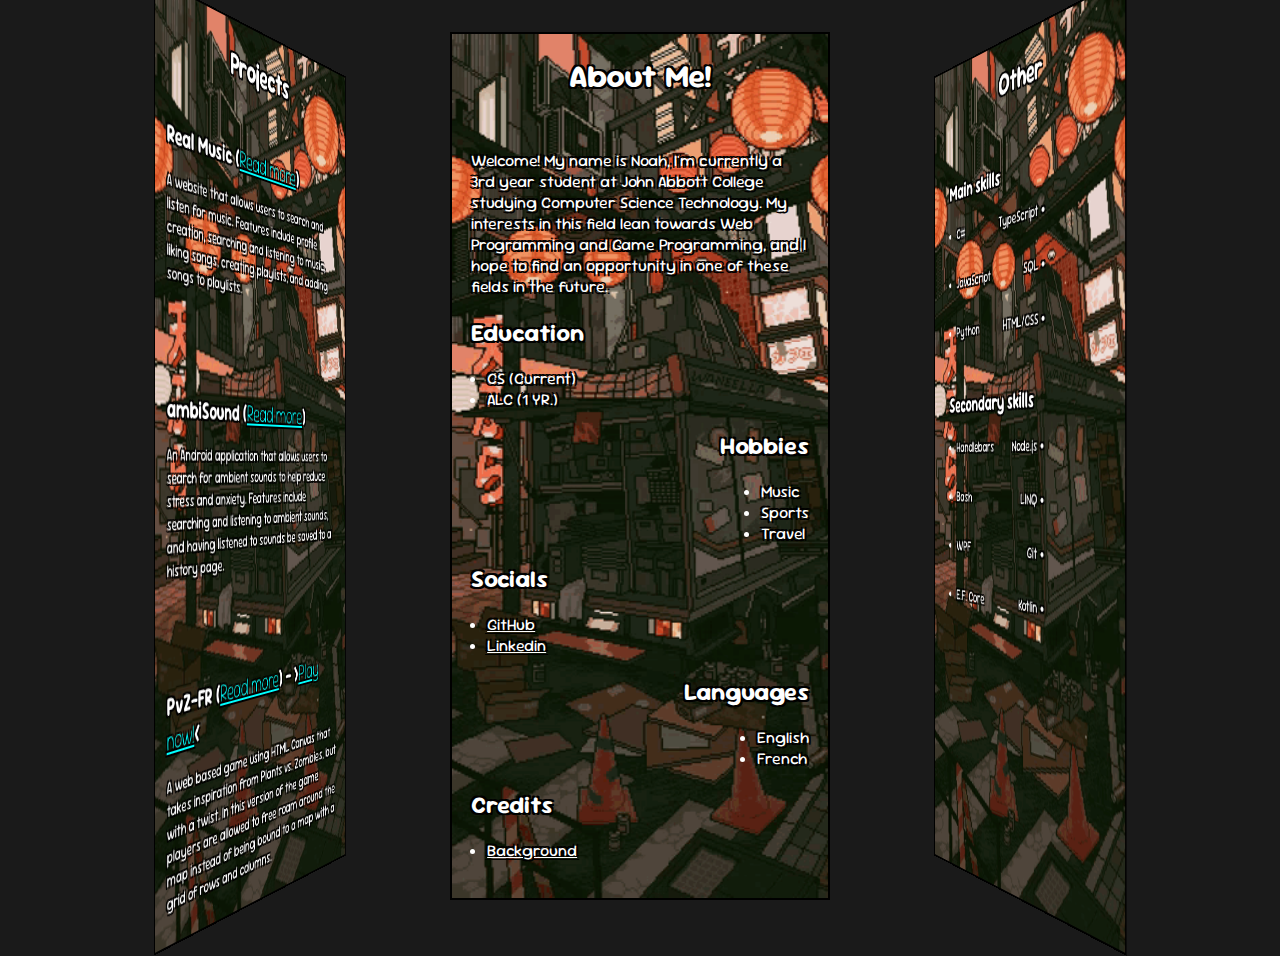
<file: index.html>
<!DOCTYPE html>
<html lang="en">

<head>
    <meta charset="UTF-8">
    <meta name="viewport" content="width=device-width, initial-scale=1.0">
    <title>Portfolio</title>
    <link rel="stylesheet" href="./style.css">
    <script defer src="./script.js" type="module"></script>
    <link rel="preconnect" href="https://fonts.googleapis.com">
    <link rel="preconnect" href="https://fonts.gstatic.com" crossorigin>
    <link
        href="https://fonts.googleapis.com/css2?family=Jaro:opsz@6..72&family=Sour+Gummy:ital,wght@0,100..900;1,100..900&display=swap"
        rel="stylesheet">
    <link rel="icon" href="./assets/logo.png" type="image/png">
</head>

<body>
    <main>
        <div id="left-outer-div">
            <div id="left-panel">
                <h1>Projects</h1>
                <div id="text-area-left-front">
                    <ul>
                        <li id="first-project">
                            <div>
                                <h2>Real Music (<a href="https://github.com/jencz/real-music" target="_blank">Read more</a>)</h2>
                            </div>
                            <p>A website that allows users to search and listen for music. Features include profile creation, searching and listening to music, liking songs, creating playlists, and adding songs to playlists.</p>
                        </li>
                        <li id="second-project">
                            <div>
                                <h2>ambiSound (<a href="https://github.com/jencz/ambiSound1" target="_blank">Read more</a>)</h2>
                            </div>
                            <p>An Android application that allows users to search for ambient sounds to help reduce stress and anxiety. Features include searching and listening to ambient sounds, and having listened to sounds be saved to a history page.</p>
                        </li>
                        <li id="third-project">
                            <div>
                                <h2>PvZ-FR (<a href="https://github.com/jencz/jencz.github.io/tree/master/PvZ-FR" target="_blank">Read more</a>) - ><a href="https://jencz.github.io/PvZ-FR/" target="_blank">Play now!</a><</h2>
                            </div>
                            <p>A web based game using HTML Canvas that takes inspiration from Plants vs. Zombies, but with a twist. In this version of the game players are allowed to free roam around the map instead of being bound to a map with a grid of rows and columns.</p>
                        </li>
                    </ul>
                </div>
            </div>
            <div id="left-panel-back">
                <h1>Left Back Panel</h1>
            </div>
        </div>

        <div id="middle-outer-div">
            <div id="middle-panel">
                <h1>About Me!</h1>
                <div id="text-area-middle-front">
                    <p>Welcome! My name is Noah, I'm currently a 3rd year student at John Abbott College studying Computer Science Technology. My interests in this field lean towards Web Programming and Game Programming, and I hope to find an opportunity in one of these fields in the future.</p>
                    <ul id="about-me-ul">
                        <li id="education-section">
                            <h2>Education</h2>
                            <ul id="education-ul">
                                <li>CS (Current)</li>
                                <li>ALC (1 YR.)</li>
                            </ul>
                        </li>
                        <li id="hobbies-section">
                            <h2>Hobbies</h2>
                            <ul id="hobbies-ul">
                                <li>Music</li>
                                <li>Sports</li>
                                <li>Travel</li>
                            </ul>
                        </li>
                        <li id="socials-section">
                            <h2>Socials</h2>
                            <ul id="socials-ul">
                                <li><a href="https://github.com/jencz" target="_blank">GitHub</a></li>
                                <li><a href="https://www.linkedin.com/in/noah-jencz-105015298/" target="_blank">Linkedin</a></li>
                            </ul>
                        </li>
                        <li id="languages-section">
                            <h2>Languages</h2>
                            <ul id="languages-ul">
                                <li>English</li>
                                <li>French</li>
                            </ul>
                        </li>
                        <li id="credits-section">
                            <h2>Credits</h2>
                            <ul id="credits-ul">
                                <li><a href="https://tenor.com/en-CA/view/buffalo-bills-gif-18863835" target="_blank">Background</a></li>
                            </ul>
                        </li>
                    </ul>
                </div>
            </div>
            <div id="middle-panel-back">
                <h1>Middle Back Panel</h1>
            </div>
        </div>

        <div id="right-outer-div">
            <div id="right-panel">
                <h1>Other</h1>
                <div id="text-area-right-front">
                    <ul>
                        <li id="main-skills">
                            <div>
                                <h2>Main skills</h2>
                            </div>
                            <div id="main-skills-uls">
                                <ul id="left-side-ul">
                                    <li>C#</li>
                                    <li>JavaScript</li>
                                    <li>Python</li>
                                </ul>
                                <ul id="right-side-ul">
                                    <li>TypeScript</li>
                                    <li>SQL</li>
                                    <li>HTML/CSS</li>
                                </ul>
                            </div>
                        </li>
                        <li id="secondary-skills">
                            <div>
                                <h2>Secondary skills</h2>
                            </div>
                            <div id="secondary-skills-uls">
                                <ul id="left-side-ul">
                                    <li>Handlebars</li>
                                    <li>Bash</li>
                                    <li>WPF</li>
                                    <li>E.F. Core</li>
                                </ul>
                                <ul id="right-side-ul">
                                    <li>Node.js</li>
                                    <li>LINQ</li>
                                    <li>Git</li>
                                    <li>Kotlin</li>
                                </ul>
                            </div>
                        </li>
                    </ul>
                </div>
            </div>
            <div id="right-panel-back">
                <h1>Right Back Panel</h1>
            </div>
        </div>
    </main>
</body>

</html>
</file>
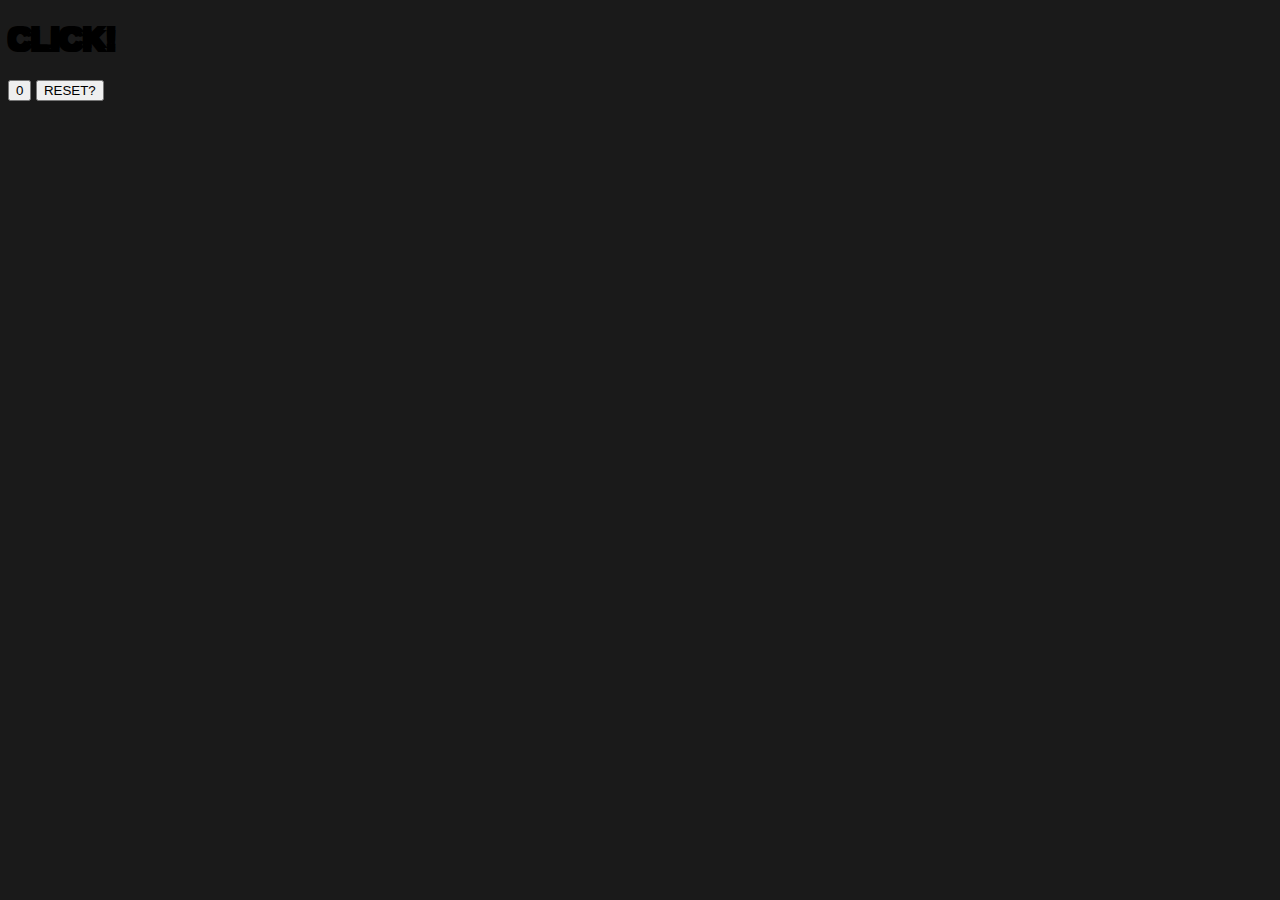
<file: button-clicker.html>
<!DOCTYPE html>
<html lang="en"> 
<head>
    <meta charset="UTF-8">
    <title>Click the Button!</title>
    <link href="./style.css" rel="stylesheet">
    <script>
        let counter = 0;
        let msg;
        function upCount()
        {      
                counter++;
                document.getElementById("number").innerHTML = counter;                               
        }
        function resetCount()
        {
            counter = 0;
            document.getElementById("number").innerHTML = counter; 
        }     
    </script>
</head>

<body>   
    <div class="center-button">
     <h1>CLICK!</h1>
     <button class="click-button" onclick="upCount();"><span id="number">0</span></button>  
     <button class="reset-button" onclick="resetCount();"><span id="reset">RESET?</span></button>
    </div>    
</body>
</html>
</file>
<file: style.css>
html {
    margin: 0;
    padding: 0;
    font-family: 'Sour Gummy', sans-serif;
    background-color: rgb(26, 26, 26);
    overflow: hidden;
    text-shadow:
    2px 2px 0px black, 
    -2px -2px 0px black,
    2px -2px 0px black,  
    -2px 2px 0px black;  
}

main {
    display: grid;
    justify-content: center;
    margin-top: 2em;
    grid-template-columns: 30% 30% 30%;
}

#left-outer-div,
#middle-outer-div,
#right-outer-div {
    perspective: 90em;
    perspective: 90em;
    -webkit-user-select: none;
    -moz-user-select: none;
    -ms-user-select: none;
    user-select: none;
}

#left-outer-div:hover #left-panel,
#right-outer-div:hover #right-panel,
#left-outer-div:hover #left-panel-back,
#right-outer-div:hover #right-panel-back {
    transform: rotate(0);
}

#middle-panel {
    display: flex;
    border: 2px solid black;
    min-height: 54em;
    max-height: 54em;
    background-color: white;
    transition: 0.5s;
    flex-direction: column;
    align-items: center;
    background-image: url(./assets/background.gif);
    background-size: cover;
    background-repeat: no-repeat;
    color: white;
}

#left-panel {
    display: flex;
    transform: rotateY(60deg);
    border: 2px solid black;
    min-height: 54em;
    max-height: 54em;
    background-color: white;
    transition: 0.5s;
    flex-direction: column;
    align-items: center;
    background-image: url(./assets/background.gif);
    background-size: cover;
    background-repeat: no-repeat;
    color: white;
}

#right-panel {
    display: flex;
    transform: rotateY(-60deg);
    border: 2px solid black;
    min-height: 54em;
    max-height: 54em;
    background-color: white;
    transition: 0.5s;
    flex-direction: column;
    align-items: center;
    background-image: url(./assets/background.gif);
    background-size: cover;
    background-repeat: no-repeat;
    color: white;
}

#middle-panel.rotate-right {
    transform: rotateY(60deg);
}

#middle-panel.rotate-left {
    transform: rotateY(-60deg);
}

#left-panel.flip {
    transform: rotateY(180deg);
}

#middle-panel.flip {
    transform: rotateY(180deg);
}

#right-panel.flip {
    transform: rotateY(180deg);
    transform-style: preserve-3d;
}

#left-panel-back {
    transform: rotateY(60deg);
    transition: 0.5s;
    display: flex;
    min-width: 30%;
    min-height: 54em;
    background-color: white;
    perspective: 90em;
    border: 2px solid black;
    display: none;
    justify-content: center;
    color: white;
}

#middle-panel-back {
    display: flex;
    justify-content: center;
    min-width: 30%;
    min-height: 54em;
    background-color: white;
    perspective: 90em;
    border: 2px solid black;
    display: none;
    transition: 0.5s;
    color: white;
}

#right-panel-back {
    transform: rotateY(-60deg);
    transition: 0.5s;
    display: flex;
    justify-content: flex-end;
    min-width: 30%;
    min-height: 54em;
    background-color: white;
    perspective: 90em;
    border: 2px solid black;
    display: none;
    justify-content: center;
    color: white;
}

#left-panel.hide {
    display: none;
}

#left-panel-back.show {
    display: flex;
}

#middle-panel.hide {
    display: none;
}

#middle-panel-back.show {
    display: flex;
}

#right-panel.hide {
    display: none;
}

#right-panel-back.show {
    display: flex;
}

#middle-panel-back.rotate-right {
    transform: rotateY(60deg);
}

#middle-panel-back.rotate-left {
    transform: rotateY(-60deg);
}

#text-area-right-front {
    display: flex;
    height: 47em;
    width: 90%;
    flex-direction: column;
}

#text-area-middle-front p {
    display: flex;
    margin-left: 1em;
}

#text-area-left-front {
    display: flex;
    height: 47em;
    width: 90%;
    justify-content: center;
    margin-top: 2em;
}

#text-area-left-front ul {
    list-style: none;
    display: flex;
    flex-direction: column;
    align-items: center;
    gap: 5em;
    padding: 0;
    margin: 0;
}

#first-project h2,
#second-project h2,
#third-project h2 {
    margin: 0;
}

#first-project div a,
#second-project div a,
#third-project div a {
    color: aqua;
    font-weight: 100;
}

#text-area-middle-front {
    display: flex;
    height: 47em;
    width: 90%;
    flex-direction: column;
    margin-top: 2em;
}

#text-area-middle-front p {
    padding: 0;
    margin: 0;
}

#about-me-ul {
    display: flex;
    flex-direction: column;
    list-style: none;
    padding: 0;
    margin: 0;
}

#hobbies-ul {
    padding-left: 0.5em;
    margin-left: 0.5em;
    list-style:disc;
}

#hobbies-section {
    display: flex;
    flex-direction: column;
    align-items: flex-end;
}

#languages-section {
    display: flex;
    flex-direction: column;
    align-items: flex-end;;
}

#education-ul {
    padding-left: 0.5em;
    margin-left: 0.5em;
    list-style:disc;
}

#socials-ul {
    padding-left: 0.5em;
    margin-left: 0.5em;
    list-style:disc;
}

#socials-ul li a {
    color: white;
}

#languages-ul {
    padding-left: 0.5em;
    margin-left: 0.5em;
    list-style:disc;
}

#credits-ul {
    padding-left: 0.5em;
    margin-left: 0.5em;
    list-style:disc;
}

#credits-ul li a {
    color: white;
}

#main-skills, #secondary-skills {
    list-style: none;
}

#text-area-right-front ul {
    padding-left: 0.5em;
    margin-left: 0.5em;
    display: flex;
    flex-direction: column;
    gap: 2em;
}

#main-skills-uls {
    display: flex;
    flex-direction: row;
    min-width: 15em;
    max-width: 15em;
}

#secondary-skills-uls {
    display: flex;
    flex-direction: row;
    gap: 1.3em;
    min-width: 15em;
    max-width: 15em;
}

#left-side-ul {
    list-style: disc;
}

#right-side-ul {
    list-style: none;
    display: flex;
    align-items: flex-end;
}

#right-side-ul li {
    position: relative;
    padding-right: 1em;
}

#right-side-ul li::after {
    content: "•";
    position: absolute;
    padding-left: 5px;
    font-size: 2em;
    top: -50%;
}
</file>
